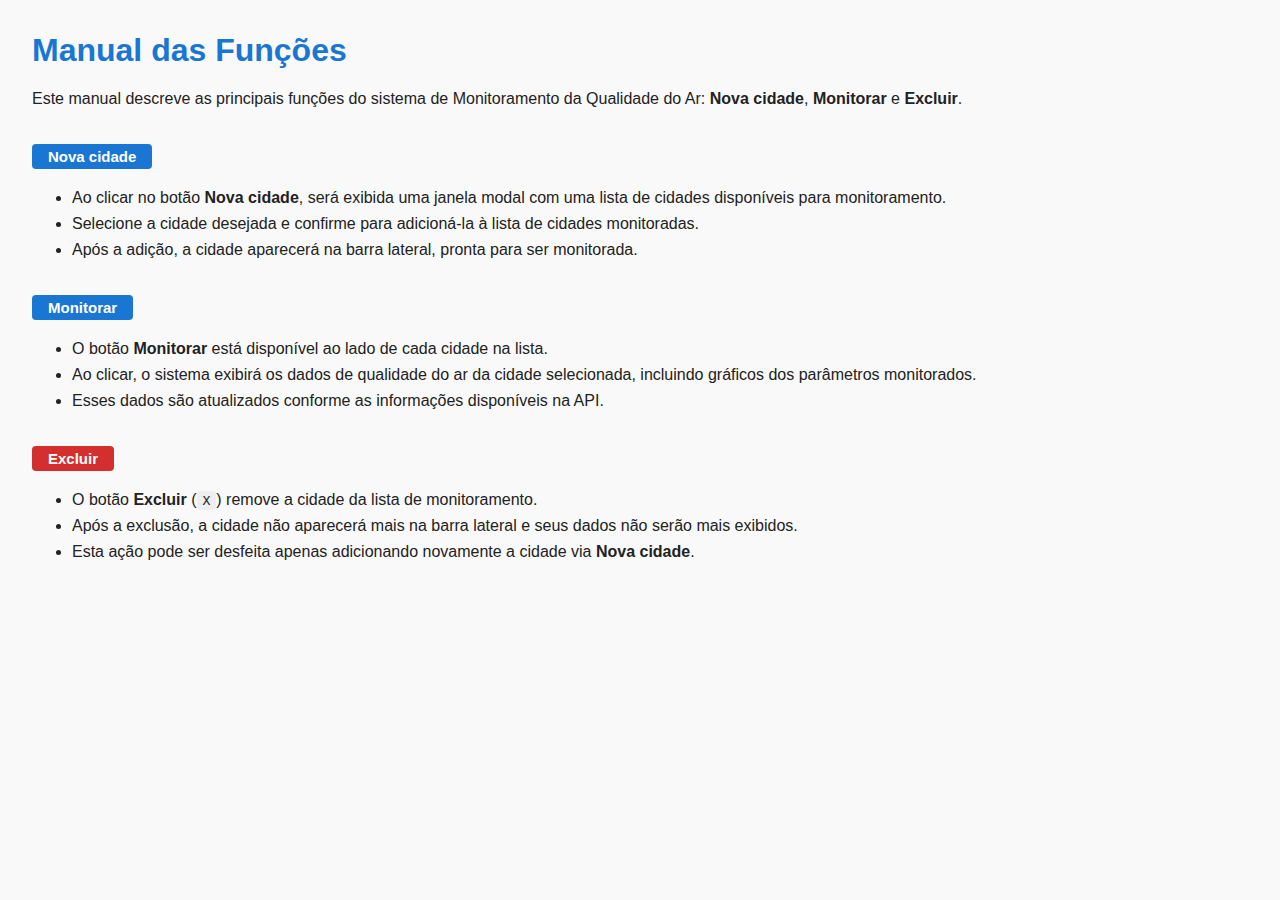
<file: frontend/manual.html>
<!DOCTYPE html>
<html lang="pt-br">
<head>
    <meta charset="UTF-8">
    <title>Manual das Funções - Monitoramento da Qualidade do Ar</title>
    <style>
        body {
            font-family: Arial, sans-serif;
            margin: 32px;
            background: #f9f9f9;
            color: #222;
        }
        h1 {
            color: #1976d2;
        }
        h2 {
            color: #1251a3;
            margin-top: 32px;
        }
        .btn {
            display: inline-block;
            padding: 4px 16px;
            border-radius: 4px;
            font-size: 15px;
            margin-right: 8px;
            color: #fff;
            text-decoration: none;
        }
        .btn-add { background: #1976d2; }
        .btn-monitor { background: #1976d2; }
        .btn-delete { background: #d32f2f; }
        ul {
            margin-top: 8px;
        }
        li {
            margin-bottom: 8px;
        }
        code {
            background: #eee;
            padding: 2px 6px;
            border-radius: 3px;
        }
    </style>
</head>
<body>
    <h1>Manual das Funções</h1>
    <p>Este manual descreve as principais funções do sistema de Monitoramento da Qualidade do Ar: <b>Nova cidade</b>, <b>Monitorar</b> e <b>Excluir</b>.</p>

    <h2><span class="btn btn-add">Nova cidade</span></h2>
    <ul>
        <li>Ao clicar no botão <b>Nova cidade</b>, será exibida uma janela modal com uma lista de cidades disponíveis para monitoramento.</li>
        <li>Selecione a cidade desejada e confirme para adicioná-la à lista de cidades monitoradas.</li>
        <li>Após a adição, a cidade aparecerá na barra lateral, pronta para ser monitorada.</li>
    </ul>

    <h2><span class="btn btn-monitor">Monitorar</span></h2>
    <ul>
        <li>O botão <b>Monitorar</b> está disponível ao lado de cada cidade na lista.</li>
        <li>Ao clicar, o sistema exibirá os dados de qualidade do ar da cidade selecionada, incluindo gráficos dos parâmetros monitorados.</li>
        <li>Esses dados são atualizados conforme as informações disponíveis na API.</li>
    </ul>

    <h2><span class="btn btn-delete">Excluir</span></h2>
    <ul>
        <li>O botão <b>Excluir</b> (<code>X</code>) remove a cidade da lista de monitoramento.</li>
        <li>Após a exclusão, a cidade não aparecerá mais na barra lateral e seus dados não serão mais exibidos.</li>
        <li>Esta ação pode ser desfeita apenas adicionando novamente a cidade via <b>Nova cidade</b>.</li>
    </ul>
</body>
</html>
</file>
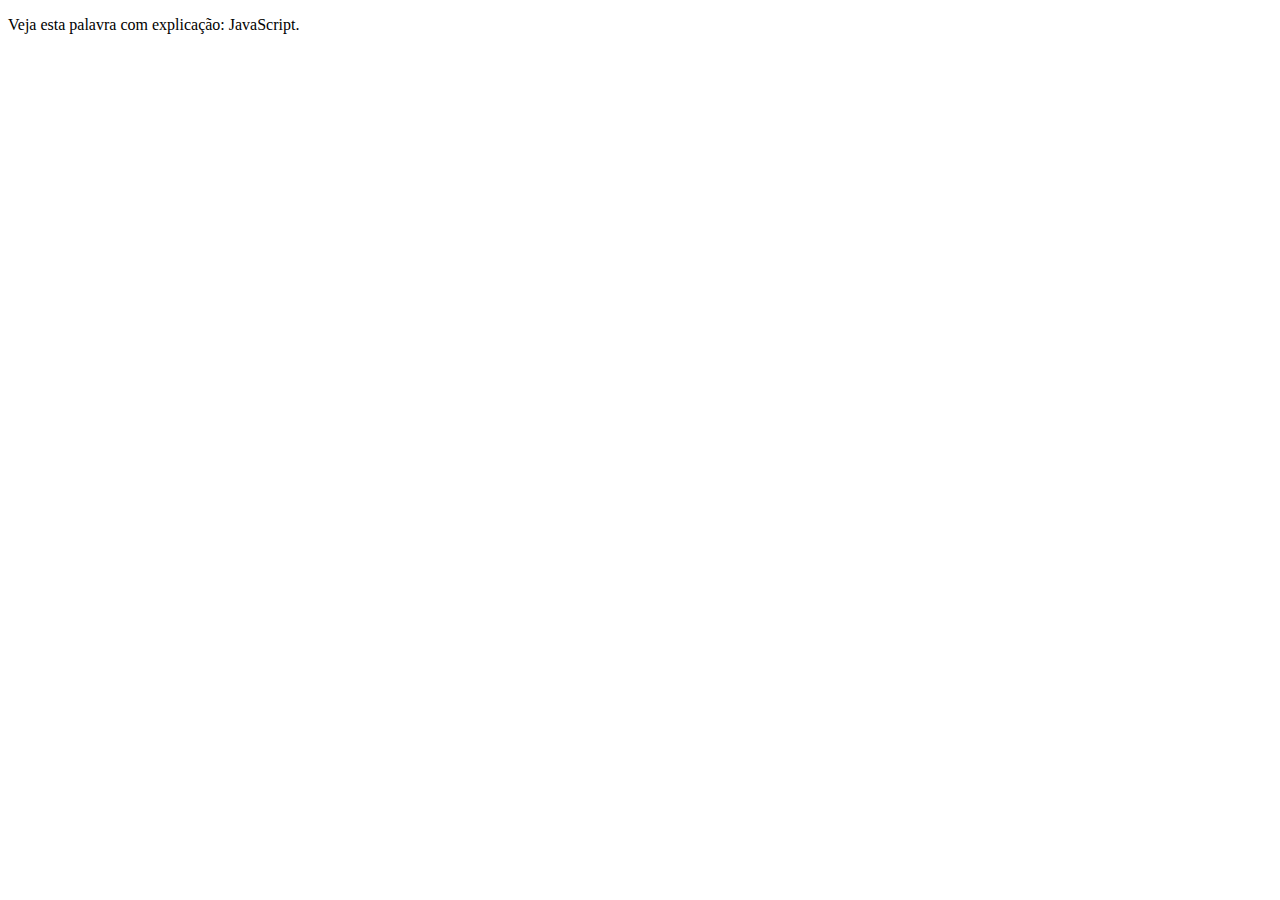
<file: frontend/teste.html>
<!DOCTYPE html>
<html lang="pt-BR">

<head>
    <meta charset="UTF-8">
    <style>
        .tooltip {
            position: relative;
            display: inline-block;
            cursor: help;
        }

        .tooltip .tooltip-text {
            visibility: hidden;
            width: 200px;
            background-color: #333;
            color: #fff;
            text-align: center;
            border-radius: 6px;
            padding: 5px;
            position: absolute;
            z-index: 1;
            bottom: 125%;
            /* Acima da palavra */
            left: 50%;
            margin-left: -100px;
            /* Centraliza */
            opacity: 0;
            transition: opacity 0.3s;
        }

        .tooltip:hover .tooltip-text {
            visibility: visible;
            opacity: 1;
        }
    </style>
</head>

<body>
    <p>Veja esta palavra com explicação:
        <span class="tooltip">JavaScript
            <span class="tooltip-text">Linguagem usada para programar páginas web interativas.</span>
        </span>.
    </p>
</body>

</html>
</file>
